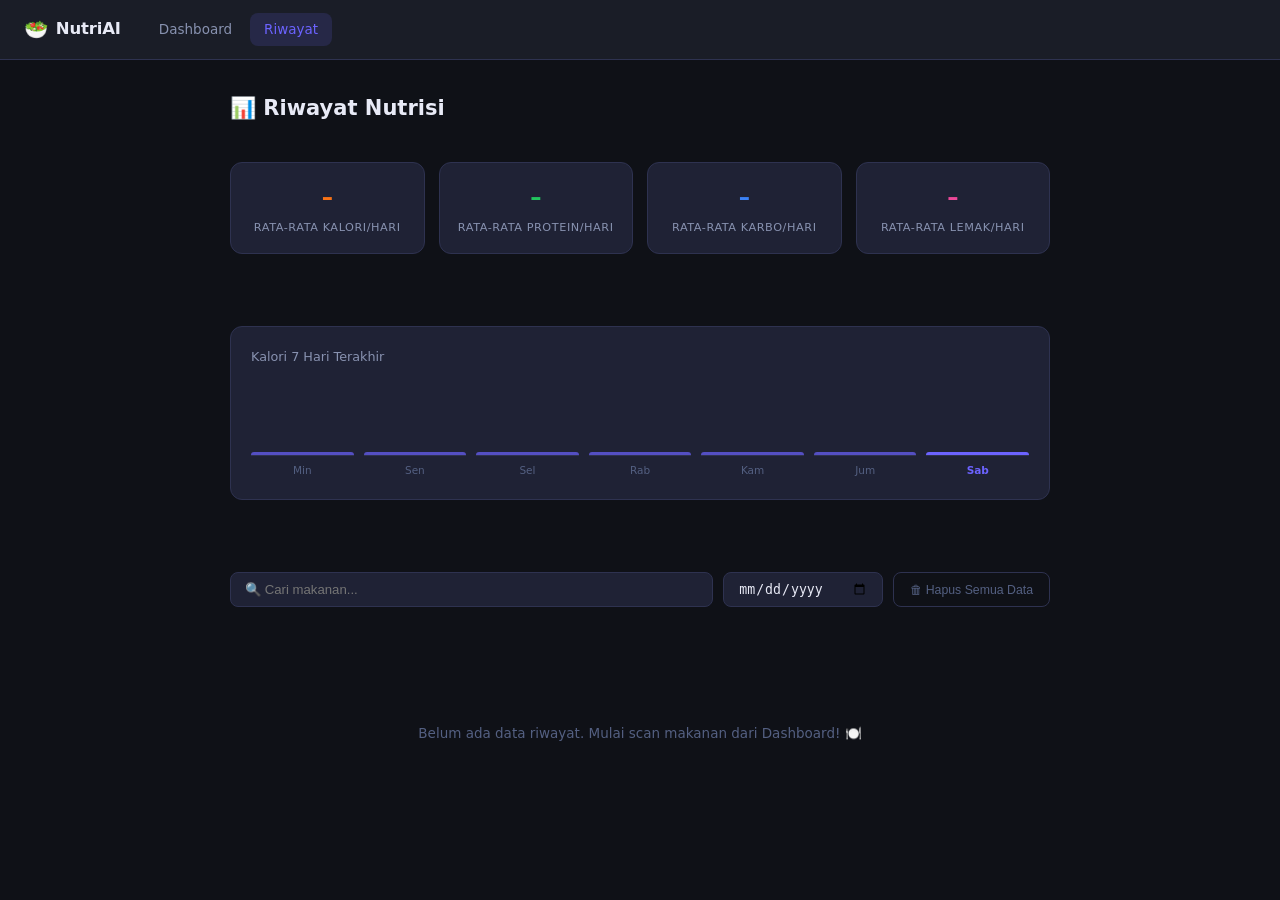
<file: nutrition-tracker/history.html>
<!DOCTYPE html>
<html lang="id">
<head>
  <meta charset="UTF-8" />
  <meta name="viewport" content="width=device-width, initial-scale=1.0" />
  <title>Riwayat – NutriAI</title>
  <link rel="stylesheet" href="style.css" />
  <style>
    /* History-specific extras */
    .stats-row {
      display: grid;
      grid-template-columns: repeat(4, 1fr);
      gap: 14px;
      margin-bottom: 36px;
    }
    .stat-card {
      background: var(--bg-card);
      border: 1px solid var(--border);
      border-radius: var(--radius);
      padding: 16px 18px;
      text-align: center;
    }
    .stat-value { font-size: 1.5rem; font-weight: 700; }
    .stat-label { font-size: 0.75rem; color: var(--text-muted); text-transform: uppercase; letter-spacing: 0.05em; margin-top: 4px; }
    .stat-card.s-cal .stat-value { color: var(--orange); }
    .stat-card.s-prot .stat-value { color: var(--green); }
    .stat-card.s-carb .stat-value { color: var(--blue); }
    .stat-card.s-fat .stat-value { color: var(--pink); }

    .week-chart {
      background: var(--bg-card);
      border: 1px solid var(--border);
      border-radius: var(--radius);
      padding: 20px 20px 14px;
      margin-bottom: 36px;
    }
    .week-chart-title {
      font-size: 0.85rem;
      color: var(--text-muted);
      margin-bottom: 18px;
      font-weight: 500;
    }
    .chart-bars {
      display: flex;
      align-items: flex-end;
      gap: 10px;
      height: 100px;
    }
    .chart-col {
      flex: 1;
      display: flex;
      flex-direction: column;
      align-items: center;
      gap: 6px;
    }
    .chart-bar-wrap {
      width: 100%;
      height: 80px;
      display: flex;
      align-items: flex-end;
      border-bottom: 1px solid var(--border);
    }
    .chart-bar {
      width: 100%;
      background: var(--accent);
      border-radius: 4px 4px 0 0;
      opacity: 0.7;
      min-height: 3px;
      transition: height 0.5s ease;
    }
    .chart-bar.today { opacity: 1; background: var(--accent); }
    .chart-col-label { font-size: 0.7rem; color: var(--text-dim); }
    .chart-col-val { font-size: 0.7rem; color: var(--text-muted); }

    .search-row {
      display: flex;
      gap: 10px;
      margin-bottom: 20px;
      flex-wrap: wrap;
    }
    .search-row .filter-input { flex: 1; min-width: 160px; }

    .clear-all-btn {
      background: none;
      border: 1px solid var(--border);
      color: var(--text-dim);
      padding: 7px 16px;
      border-radius: var(--radius-sm);
      cursor: pointer;
      font-size: 0.82rem;
      transition: var(--transition);
    }
    .clear-all-btn:hover { border-color: var(--red); color: var(--red); }

    .history-empty {
      text-align: center;
      color: var(--text-dim);
      padding: 60px 20px;
      font-size: 0.9rem;
    }

    @media (max-width: 700px) {
      .stats-row { grid-template-columns: repeat(2, 1fr); }
    }
  </style>
</head>
<body>
  <!-- NAVBAR -->
  <nav class="navbar">
    <div class="nav-brand">
      <span class="nav-icon">🥗</span>
      <span class="nav-title">NutriAI</span>
    </div>
    <div class="nav-links">
      <a href="index.html" class="nav-link">Dashboard</a>
      <a href="history.html" class="nav-link active">Riwayat</a>
    </div>
  </nav>

  <main class="main-container">

    <!-- PAGE HEADER -->
    <div style="display:flex;align-items:baseline;justify-content:space-between;gap:12px;flex-wrap:wrap;">
      <h1 style="font-size:1.4rem;font-weight:700;">📊 Riwayat Nutrisi</h1>
      <span style="font-size:0.82rem;color:var(--text-muted);" id="histRange"></span>
    </div>

    <!-- 7-DAY AVERAGE STATS -->
    <div class="stats-row" id="statsRow">
      <div class="stat-card s-cal"><div class="stat-value" id="avgCal">–</div><div class="stat-label">Rata-rata Kalori/Hari</div></div>
      <div class="stat-card s-prot"><div class="stat-value" id="avgProt">–</div><div class="stat-label">Rata-rata Protein/Hari</div></div>
      <div class="stat-card s-carb"><div class="stat-value" id="avgCarb">–</div><div class="stat-label">Rata-rata Karbo/Hari</div></div>
      <div class="stat-card s-fat"><div class="stat-value" id="avgFat">–</div><div class="stat-label">Rata-rata Lemak/Hari</div></div>
    </div>

    <!-- 7-DAY BAR CHART -->
    <div class="week-chart">
      <div class="week-chart-title">Kalori 7 Hari Terakhir</div>
      <div class="chart-bars" id="chartBars"></div>
    </div>

    <!-- SEARCH & FILTERS -->
    <div class="search-row">
      <input type="search" class="filter-input" id="searchInput" placeholder="🔍 Cari makanan..." />
      <input type="date" class="filter-input" id="dateFilter" style="max-width:160px;" />
      <button class="clear-all-btn" id="btnClearAll">🗑 Hapus Semua Data</button>
    </div>

    <!-- LOG HISTORY -->
    <div id="historyContainer"></div>

  </main>

  <!-- TOAST -->
  <div class="toast" id="toast"></div>

  <script src="app.js"></script>
  <script>
    /* ── History Page Logic ── */

    const DAYS_SHORT = ['Min', 'Sen', 'Sel', 'Rab', 'Kam', 'Jum', 'Sab'];

    function getDateRange(days) {
      const result = [];
      for (let i = days - 1; i >= 0; i--) {
        const d = new Date();
        d.setDate(d.getDate() - i);
        result.push(d.toISOString().slice(0, 10));
      }
      return result;
    }

    function groupLogsByDate(logs) {
      const map = {};
      logs.forEach(l => {
        if (!map[l.date]) map[l.date] = [];
        map[l.date].push(l);
      });
      return map;
    }

    function sumNutrients(logs) {
      return logs.reduce((acc, l) => {
        const n = l.nutrients || {};
        acc.calories += n.calories || 0;
        acc.protein  += n.protein  || 0;
        acc.carbs    += n.carbs    || 0;
        acc.fat      += n.fat      || 0;
        return acc;
      }, { calories: 0, protein: 0, carbs: 0, fat: 0 });
    }

    function renderWeekChart(grouped) {
      const last7 = getDateRange(7);
      const maxCal = Math.max(...last7.map(d => sumNutrients(grouped[d] || []).calories), 1);
      const today = getTodayKey();

      $('chartBars').innerHTML = last7.map(dateKey => {
        const dayLogs = grouped[dateKey] || [];
        const cal = Math.round(sumNutrients(dayLogs).calories);
        const pct = Math.max(2, Math.round((cal / maxCal) * 80));
        const dow = DAYS_SHORT[new Date(dateKey + 'T00:00:00').getDay()];
        const isToday = dateKey === today;
        return `
          <div class="chart-col">
            <div class="chart-bar-wrap">
              <div class="chart-bar ${isToday ? 'today' : ''}" style="height:${pct}px" title="${cal} kcal"></div>
            </div>
            <span class="chart-col-label" style="${isToday ? 'color:var(--accent);font-weight:600' : ''}">${dow}</span>
            <span class="chart-col-val">${cal > 0 ? cal : ''}</span>
          </div>`;
      }).join('');
    }

    function renderAvgStats(grouped) {
      const last7 = getDateRange(7);
      const activeDays = last7.filter(d => (grouped[d] || []).length > 0);
      if (activeDays.length === 0) { return; }
      const totals = activeDays.reduce((acc, d) => {
        const s = sumNutrients(grouped[d]);
        acc.calories += s.calories; acc.protein += s.protein;
        acc.carbs += s.carbs; acc.fat += s.fat;
        return acc;
      }, { calories: 0, protein: 0, carbs: 0, fat: 0 });
      const n = activeDays.length;
      $('avgCal').textContent  = Math.round(totals.calories / n);
      $('avgProt').textContent = Math.round(totals.protein  / n) + 'g';
      $('avgCarb').textContent = Math.round(totals.carbs    / n) + 'g';
      $('avgFat').textContent  = Math.round(totals.fat      / n) + 'g';
    }

    function renderHistory(logs, grouped) {
      const container = $('historyContainer');

      if (logs.length === 0) {
        container.innerHTML = '<div class="history-empty">Belum ada data riwayat. Mulai scan makanan dari Dashboard! 🍽️</div>';
        return;
      }

      // Sort dates newest first
      const allDates = [...new Set(logs.map(l => l.date))].sort((a, b) => b.localeCompare(a));
      const today = getTodayKey();

      container.innerHTML = allDates.map(dateKey => {
        const dayLogs = (grouped[dateKey] || []).sort((a, b) => new Date(b.timestamp) - new Date(a.timestamp));
        const totals = sumNutrients(dayLogs);
        const label = dateKey === today ? '📅 Hari Ini' : formatDate(dateKey);

        const items = dayLogs.map(log => {
          const n = log.nutrients || {};
          return `
            <div class="log-item" data-id="${log.id}" style="margin-bottom:8px;">
              <span class="log-item-time">${formatTime(log.timestamp)}</span>
              <div style="flex:1;min-width:0">
                <div class="log-item-name">${escapeHtml(log.foodName)}</div>
                <div class="log-item-serving">${escapeHtml(log.servingSize || '')}</div>
              </div>
              <div class="log-item-nutrients">
                <div class="log-nutrient cal"><span class="log-nutrient-val">${Math.round(n.calories ?? 0)}</span><span class="log-nutrient-lbl">kcal</span></div>
                <div class="log-nutrient prot"><span class="log-nutrient-val">${Math.round(n.protein ?? 0)}g</span><span class="log-nutrient-lbl">prot</span></div>
                <div class="log-nutrient carb"><span class="log-nutrient-val">${Math.round(n.carbs ?? 0)}g</span><span class="log-nutrient-lbl">karbo</span></div>
                <div class="log-nutrient fat"><span class="log-nutrient-val">${Math.round(n.fat ?? 0)}g</span><span class="log-nutrient-lbl">lemak</span></div>
              </div>
              <button class="log-item-del" title="Hapus" data-id="${log.id}">🗑</button>
            </div>`;
        }).join('');

        return `
          <div class="history-day-group">
            <div class="history-day-header">
              <span class="history-day-title">${label}</span>
              <div class="history-day-totals">
                <span><b>${Math.round(totals.calories)}</b> kcal</span>
                <span><b>${Math.round(totals.protein)}g</b> prot</span>
                <span><b>${Math.round(totals.carbs)}g</b> karbo</span>
                <span><b>${Math.round(totals.fat)}g</b> lemak</span>
              </div>
            </div>
            ${items}
          </div>`;
      }).join('');
    }

    function filterLogs(logs, query, dateKey) {
      let filtered = [...logs];
      if (query) {
        const q = query.toLowerCase();
        filtered = filtered.filter(l => l.foodName?.toLowerCase().includes(q));
      }
      if (dateKey) {
        filtered = filtered.filter(l => l.date === dateKey);
      }
      return filtered;
    }

    function initHistory() {
      const allLogs = loadLogs();
      const grouped = groupLogsByDate(allLogs);

      // Range label
      const first = allLogs.length ? allLogs.reduce((a, b) => a.date < b.date ? a : b).date : null;
      if (first) {
        $('histRange').textContent = `Data dari ${formatDate(first)}`;
      }

      renderWeekChart(grouped);
      renderAvgStats(grouped);
      renderHistory(allLogs, grouped);

      // Search/filter
      let searchTimer;
      $('searchInput')?.addEventListener('input', e => {
        clearTimeout(searchTimer);
        searchTimer = setTimeout(() => {
          const q = e.target.value.trim();
          const d = $('dateFilter').value;
          const filtered = filterLogs(allLogs, q, d);
          const g = groupLogsByDate(filtered);
          renderHistory(filtered, g);
        }, 250);
      });

      $('dateFilter')?.addEventListener('change', e => {
        const d = e.target.value;
        const q = $('searchInput').value.trim();
        const filtered = filterLogs(allLogs, q, d);
        const g = groupLogsByDate(filtered);
        renderHistory(filtered, g);
      });

      // Delete individual
      $('historyContainer')?.addEventListener('click', e => {
        const btn = e.target.closest('.log-item-del');
        if (!btn) return;
        if (!confirm('Hapus item ini dari riwayat?')) return;
        deleteLog(btn.dataset.id);
        showToast('🗑 Log dihapus.', 'info');
        location.reload();
      });

      // Clear all
      $('btnClearAll')?.addEventListener('click', () => {
        if (!confirm('Hapus SEMUA data riwayat? Tindakan ini tidak bisa dibatalkan.')) return;
        localStorage.removeItem('nutriai_logs');
        showToast('🗑 Semua data dihapus.', 'info');
        location.reload();
      });
    }

    if (document.readyState === 'loading') {
      document.addEventListener('DOMContentLoaded', initHistory);
    } else {
      initHistory();
    }
  </script>
</body>
</html>
</file>
<file: nutrition-tracker/style.css>
/* ===== RESET & BASE ===== */
*, *::before, *::after { box-sizing: border-box; margin: 0; padding: 0; }

:root {
  --bg: #0f1117;
  --bg-surface: #1a1d27;
  --bg-card: #1f2235;
  --bg-card-hover: #252840;
  --border: #2e3250;
  --border-light: #3a3f60;
  --text: #e8eaf6;
  --text-muted: #8892b0;
  --text-dim: #546082;
  --accent: #6c63ff;
  --accent-hover: #7c74ff;
  --accent-light: rgba(108,99,255,0.15);
  --green: #22c55e;
  --green-light: rgba(34,197,94,0.12);
  --orange: #f97316;
  --orange-light: rgba(249,115,22,0.12);
  --blue: #3b82f6;
  --blue-light: rgba(59,130,246,0.12);
  --pink: #ec4899;
  --pink-light: rgba(236,72,153,0.12);
  --red: #ef4444;
  --yellow: #eab308;
  --radius: 12px;
  --radius-sm: 8px;
  --radius-lg: 16px;
  --shadow: 0 4px 24px rgba(0,0,0,0.4);
  --transition: 0.2s ease;
}

html { font-size: 15px; scroll-behavior: smooth; }

body {
  font-family: -apple-system, 'Segoe UI', system-ui, sans-serif;
  background: var(--bg);
  color: var(--text);
  line-height: 1.6;
  min-height: 100vh;
}

/* ===== NAVBAR ===== */
.navbar {
  display: flex;
  align-items: center;
  gap: 24px;
  padding: 0 24px;
  height: 60px;
  background: var(--bg-surface);
  border-bottom: 1px solid var(--border);
  position: sticky;
  top: 0;
  z-index: 100;
  backdrop-filter: blur(10px);
}

.nav-brand {
  display: flex;
  align-items: center;
  gap: 8px;
  font-weight: 700;
  font-size: 1.1rem;
  letter-spacing: -0.01em;
}
.nav-icon { font-size: 1.3rem; }
.nav-title { color: var(--text); }

.nav-links {
  display: flex;
  gap: 4px;
  flex: 1;
}

.nav-link {
  padding: 6px 14px;
  border-radius: var(--radius-sm);
  text-decoration: none;
  color: var(--text-muted);
  font-size: 0.9rem;
  transition: var(--transition);
}
.nav-link:hover { color: var(--text); background: var(--bg-card); }
.nav-link.active { color: var(--text); background: var(--accent-light); color: var(--accent); font-weight: 500; }

.btn-settings {
  background: none;
  border: 1px solid var(--border);
  color: var(--text-muted);
  padding: 6px 14px;
  border-radius: var(--radius-sm);
  cursor: pointer;
  font-size: 0.85rem;
  transition: var(--transition);
}
.btn-settings:hover { border-color: var(--accent); color: var(--accent); }

/* ===== MAIN LAYOUT ===== */
.main-container {
  max-width: 860px;
  margin: 0 auto;
  padding: 32px 20px 60px;
  display: flex;
  flex-direction: column;
  gap: 36px;
}

.section-title {
  font-size: 1.05rem;
  font-weight: 600;
  color: var(--text);
  margin-bottom: 16px;
  letter-spacing: -0.01em;
}

/* ===== SUMMARY CARDS ===== */
.summary-cards {
  display: grid;
  grid-template-columns: repeat(4, 1fr);
  gap: 14px;
}

.summary-card {
  background: var(--bg-card);
  border: 1px solid var(--border);
  border-radius: var(--radius);
  padding: 18px 16px;
  transition: var(--transition);
}
.summary-card:hover { border-color: var(--border-light); transform: translateY(-1px); }

.card-label {
  font-size: 0.78rem;
  color: var(--text-muted);
  text-transform: uppercase;
  letter-spacing: 0.06em;
  margin-bottom: 6px;
}

.card-value {
  font-size: 1.8rem;
  font-weight: 700;
  line-height: 1;
  margin-bottom: 2px;
}

.card-unit {
  font-size: 0.78rem;
  color: var(--text-muted);
  margin-bottom: 12px;
}

.card-bar {
  height: 4px;
  background: var(--border);
  border-radius: 2px;
  overflow: hidden;
}

.bar-fill {
  height: 100%;
  border-radius: 2px;
  width: 0%;
  transition: width 0.6s ease;
}

.card-calories .card-value { color: var(--orange); }
.card-calories .bar-fill { background: var(--orange); }
.card-protein .card-value { color: var(--green); }
.card-protein .bar-fill { background: var(--green); }
.card-carbs .card-value { color: var(--blue); }
.card-carbs .bar-fill { background: var(--blue); }
.card-fat .card-value { color: var(--pink); }
.card-fat .bar-fill { background: var(--pink); }

/* ===== SCAN SECTION ===== */
.scan-card {
  background: var(--bg-card);
  border: 1px solid var(--border);
  border-radius: var(--radius-lg);
  padding: 28px;
  display: flex;
  flex-direction: column;
  gap: 20px;
}

/* Upload Area */
.upload-area {
  border: 2px dashed var(--border-light);
  border-radius: var(--radius);
  padding: 40px 24px;
  text-align: center;
  cursor: pointer;
  transition: var(--transition);
  background: var(--bg-surface);
}
.upload-area:hover, .upload-area.drag-over {
  border-color: var(--accent);
  background: var(--accent-light);
}

.upload-icon { font-size: 2.5rem; margin-bottom: 12px; }
.upload-text { font-size: 1rem; font-weight: 500; color: var(--text); margin-bottom: 4px; }
.upload-hint { font-size: 0.82rem; color: var(--text-muted); }

/* Preview */
.preview-area {
  position: relative;
  border-radius: var(--radius);
  overflow: hidden;
  background: var(--bg-surface);
}

.preview-img {
  width: 100%;
  max-height: 340px;
  object-fit: contain;
  display: block;
  border-radius: var(--radius);
}

.btn-clear {
  position: absolute;
  top: 10px;
  right: 10px;
  background: rgba(15,17,23,0.85);
  border: 1px solid var(--border);
  color: var(--text-muted);
  padding: 5px 12px;
  border-radius: 20px;
  cursor: pointer;
  font-size: 0.8rem;
  transition: var(--transition);
  backdrop-filter: blur(6px);
}
.btn-clear:hover { color: var(--red); border-color: var(--red); }

/* Scan Actions */
.scan-actions {
  display: flex;
  gap: 12px;
}

/* Buttons */
.btn-primary {
  display: inline-flex;
  align-items: center;
  gap: 8px;
  padding: 10px 22px;
  background: var(--accent);
  color: #fff;
  border: none;
  border-radius: var(--radius-sm);
  font-size: 0.92rem;
  font-weight: 500;
  cursor: pointer;
  transition: var(--transition);
  flex: 1;
  justify-content: center;
}
.btn-primary:hover:not(:disabled) { background: var(--accent-hover); transform: translateY(-1px); }
.btn-primary:disabled { opacity: 0.45; cursor: not-allowed; transform: none; }

.btn-secondary {
  display: inline-flex;
  align-items: center;
  gap: 8px;
  padding: 10px 22px;
  background: var(--bg-surface);
  color: var(--text-muted);
  border: 1px solid var(--border);
  border-radius: var(--radius-sm);
  font-size: 0.92rem;
  cursor: pointer;
  transition: var(--transition);
}
.btn-secondary:hover { border-color: var(--accent); color: var(--accent); }

.btn-outline {
  display: inline-flex;
  align-items: center;
  gap: 8px;
  padding: 10px 22px;
  background: transparent;
  color: var(--text-muted);
  border: 1px solid var(--border);
  border-radius: var(--radius-sm);
  font-size: 0.92rem;
  cursor: pointer;
  transition: var(--transition);
}
.btn-outline:hover { border-color: var(--red); color: var(--red); }

/* Loading */
.loading-state {
  display: flex;
  flex-direction: column;
  align-items: center;
  gap: 14px;
  padding: 30px;
}

.spinner {
  width: 36px;
  height: 36px;
  border: 3px solid var(--border);
  border-top-color: var(--accent);
  border-radius: 50%;
  animation: spin 0.8s linear infinite;
}
@keyframes spin { to { transform: rotate(360deg); } }

.loading-text { color: var(--text-muted); font-size: 0.9rem; }

/* Result Card */
.result-card {
  background: var(--bg-surface);
  border: 1px solid var(--green);
  border-radius: var(--radius);
  padding: 22px;
  animation: fadeIn 0.3s ease;
}
@keyframes fadeIn { from { opacity: 0; transform: translateY(8px); } to { opacity: 1; transform: none; } }

.result-header {
  display: flex;
  align-items: center;
  gap: 8px;
  margin-bottom: 12px;
  font-size: 0.85rem;
  color: var(--green);
  font-weight: 500;
}

.result-food-name {
  font-size: 1.2rem;
  font-weight: 700;
  color: var(--text);
  margin-bottom: 4px;
}

.result-serving {
  font-size: 0.83rem;
  color: var(--text-muted);
  margin-bottom: 16px;
}

.result-nutrients {
  display: grid;
  grid-template-columns: repeat(auto-fill, minmax(130px, 1fr));
  gap: 10px;
  margin-bottom: 16px;
}

.nutrient-chip {
  background: var(--bg-card);
  border: 1px solid var(--border);
  border-radius: var(--radius-sm);
  padding: 10px 14px;
  display: flex;
  flex-direction: column;
  gap: 2px;
}

.nutrient-chip-label {
  font-size: 0.74rem;
  color: var(--text-muted);
  text-transform: uppercase;
  letter-spacing: 0.05em;
}

.nutrient-chip-value {
  font-size: 1.05rem;
  font-weight: 600;
}

.nutrient-chip.cal .nutrient-chip-value { color: var(--orange); }
.nutrient-chip.protein .nutrient-chip-value { color: var(--green); }
.nutrient-chip.carbs .nutrient-chip-value { color: var(--blue); }
.nutrient-chip.fat .nutrient-chip-value { color: var(--pink); }
.nutrient-chip.fiber .nutrient-chip-value { color: var(--yellow); }
.nutrient-chip.sugar .nutrient-chip-value { color: var(--red); }
.nutrient-chip.sodium .nutrient-chip-value { color: var(--text-muted); }

.result-notes {
  font-size: 0.83rem;
  color: var(--text-muted);
  background: var(--bg-card);
  border-left: 3px solid var(--accent);
  padding: 10px 14px;
  border-radius: 0 var(--radius-sm) var(--radius-sm) 0;
  margin-bottom: 16px;
  line-height: 1.5;
  display: none;
}
.result-notes.visible { display: block; }

.result-actions {
  display: flex;
  gap: 10px;
}

/* ===== LOG SECTION ===== */
.log-header {
  display: flex;
  align-items: baseline;
  justify-content: space-between;
  margin-bottom: 16px;
}
.log-date {
  font-size: 0.82rem;
  color: var(--text-muted);
}

.log-empty {
  text-align: center;
  color: var(--text-dim);
  padding: 40px 20px;
  font-size: 0.9rem;
  border: 1px dashed var(--border);
  border-radius: var(--radius);
  background: var(--bg-card);
}

.log-list { display: flex; flex-direction: column; gap: 10px; }

.log-item {
  display: flex;
  align-items: center;
  gap: 16px;
  background: var(--bg-card);
  border: 1px solid var(--border);
  border-radius: var(--radius);
  padding: 14px 18px;
  transition: var(--transition);
  animation: fadeIn 0.25s ease;
}
.log-item:hover { border-color: var(--border-light); }

.log-item-time {
  font-size: 0.75rem;
  color: var(--text-dim);
  white-space: nowrap;
  min-width: 42px;
}

.log-item-name {
  flex: 1;
  font-weight: 500;
  font-size: 0.93rem;
}

.log-item-serving {
  font-size: 0.78rem;
  color: var(--text-muted);
}

.log-item-nutrients {
  display: flex;
  gap: 12px;
  font-size: 0.78rem;
}

.log-nutrient {
  display: flex;
  flex-direction: column;
  align-items: center;
  gap: 1px;
  min-width: 38px;
}
.log-nutrient-val { font-weight: 600; font-size: 0.88rem; }
.log-nutrient-lbl { color: var(--text-dim); font-size: 0.7rem; }

.log-nutrient.cal .log-nutrient-val { color: var(--orange); }
.log-nutrient.prot .log-nutrient-val { color: var(--green); }
.log-nutrient.carb .log-nutrient-val { color: var(--blue); }
.log-nutrient.fat .log-nutrient-val { color: var(--pink); }

.log-item-del {
  background: none;
  border: none;
  color: var(--text-dim);
  cursor: pointer;
  font-size: 0.95rem;
  padding: 4px;
  border-radius: 4px;
  transition: var(--transition);
}
.log-item-del:hover { color: var(--red); }

/* ===== HISTORY PAGE ===== */
.history-filters {
  display: flex;
  gap: 10px;
  align-items: center;
  margin-bottom: 20px;
  flex-wrap: wrap;
}

.filter-input {
  background: var(--bg-card);
  border: 1px solid var(--border);
  border-radius: var(--radius-sm);
  color: var(--text);
  padding: 8px 14px;
  font-size: 0.88rem;
}
.filter-input:focus { outline: none; border-color: var(--accent); }

.history-day-group {
  margin-bottom: 28px;
}

.history-day-header {
  display: flex;
  align-items: center;
  justify-content: space-between;
  padding: 10px 16px;
  background: var(--bg-surface);
  border: 1px solid var(--border);
  border-radius: var(--radius-sm);
  margin-bottom: 10px;
}

.history-day-title {
  font-weight: 600;
  font-size: 0.9rem;
}

.history-day-totals {
  display: flex;
  gap: 16px;
  font-size: 0.8rem;
  color: var(--text-muted);
}

.history-day-totals span b { color: var(--text); }

.btn-danger {
  background: none;
  border: 1px solid var(--border);
  color: var(--text-dim);
  padding: 4px 10px;
  border-radius: var(--radius-sm);
  cursor: pointer;
  font-size: 0.78rem;
  transition: var(--transition);
}
.btn-danger:hover { border-color: var(--red); color: var(--red); }

/* ===== MODAL ===== */
.modal-overlay {
  position: fixed;
  inset: 0;
  background: rgba(0,0,0,0.65);
  display: flex;
  align-items: center;
  justify-content: center;
  z-index: 999;
  padding: 20px;
  backdrop-filter: blur(4px);
}

.modal {
  background: var(--bg-card);
  border: 1px solid var(--border);
  border-radius: var(--radius-lg);
  width: 100%;
  max-width: 480px;
  box-shadow: var(--shadow);
  animation: fadeIn 0.2s ease;
}

.modal-header {
  display: flex;
  align-items: center;
  justify-content: space-between;
  padding: 20px 24px 16px;
  border-bottom: 1px solid var(--border);
}
.modal-header h3 { font-size: 1rem; font-weight: 600; }

.modal-close {
  background: none;
  border: none;
  color: var(--text-muted);
  cursor: pointer;
  font-size: 1.1rem;
  line-height: 1;
  padding: 4px;
  transition: var(--transition);
}
.modal-close:hover { color: var(--text); }

.modal-body { padding: 20px 24px; }
.modal-footer { padding: 16px 24px; border-top: 1px solid var(--border); display: flex; justify-content: flex-end; }

.form-label {
  display: block;
  font-size: 0.83rem;
  font-weight: 500;
  color: var(--text-muted);
  margin-bottom: 6px;
}

.form-label-small {
  display: block;
  font-size: 0.78rem;
  color: var(--text-dim);
  margin-bottom: 4px;
  margin-top: 8px;
}

.form-input {
  width: 100%;
  background: var(--bg-surface);
  border: 1px solid var(--border);
  border-radius: var(--radius-sm);
  color: var(--text);
  padding: 9px 12px;
  font-size: 0.9rem;
  transition: var(--transition);
}
.form-input:focus { outline: none; border-color: var(--accent); }

.form-hint {
  font-size: 0.78rem;
  color: var(--text-dim);
  margin-top: 6px;
  line-height: 1.5;
}

.link-small {
  color: var(--accent);
  font-size: 0.78rem;
  text-decoration: none;
}
.link-small:hover { text-decoration: underline; }

.goals-grid {
  display: grid;
  grid-template-columns: 1fr 1fr;
  gap: 8px;
}

/* ===== TOAST ===== */
.toast {
  position: fixed;
  bottom: 24px;
  left: 50%;
  transform: translateX(-50%) translateY(20px);
  background: var(--bg-card);
  border: 1px solid var(--border);
  color: var(--text);
  padding: 10px 22px;
  border-radius: 24px;
  font-size: 0.88rem;
  opacity: 0;
  transition: opacity 0.25s ease, transform 0.25s ease;
  pointer-events: none;
  z-index: 9999;
  white-space: nowrap;
}
.toast.show {
  opacity: 1;
  transform: translateX(-50%) translateY(0);
}
.toast.success { border-color: var(--green); color: var(--green); }
.toast.error { border-color: var(--red); color: var(--red); }
.toast.info { border-color: var(--accent); color: var(--accent); }

/* ===== RESPONSIVE ===== */
@media (max-width: 700px) {
  .summary-cards { grid-template-columns: repeat(2, 1fr); }
  .scan-actions { flex-direction: column; }
  .log-item-nutrients { display: none; }
  .result-nutrients { grid-template-columns: repeat(2, 1fr); }
  .history-day-totals { display: none; }
}

@media (max-width: 420px) {
  .summary-cards { grid-template-columns: 1fr 1fr; }
  .main-container { padding: 20px 14px 50px; }
  .scan-card { padding: 18px; }
}

/* ===== NO API KEY WARNING ===== */
.no-api-banner {
  background: var(--orange-light);
  border: 1px solid var(--orange);
  border-radius: var(--radius-sm);
  padding: 12px 18px;
  font-size: 0.85rem;
  color: var(--orange);
  display: flex;
  align-items: center;
  justify-content: space-between;
  gap: 12px;
}
.no-api-banner button {
  background: var(--orange);
  color: #fff;
  border: none;
  padding: 5px 14px;
  border-radius: 20px;
  cursor: pointer;
  font-size: 0.8rem;
  white-space: nowrap;
}
</file>
